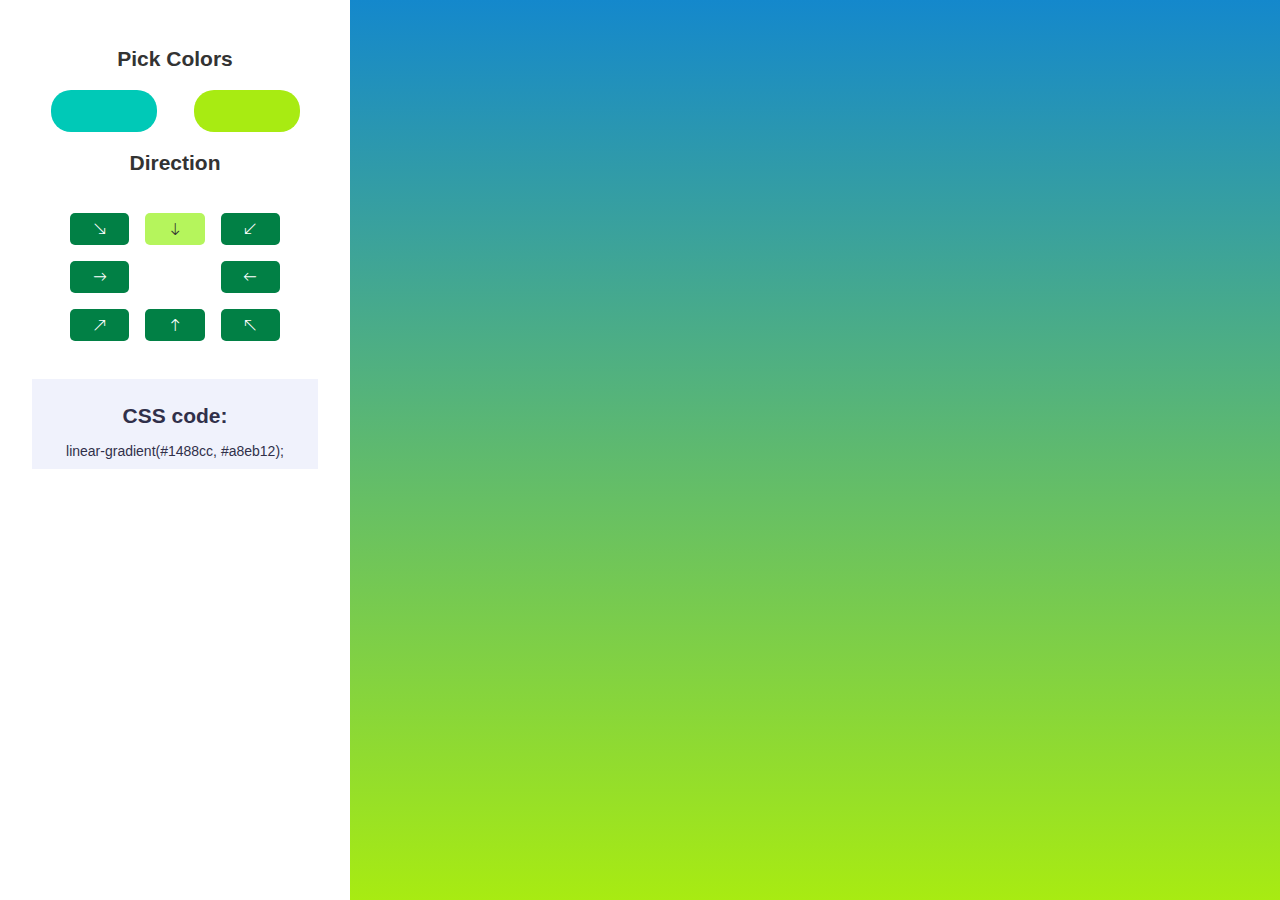
<file: bg-generator/index.html>
<!DOCTYPE html>
<html lang="en">

<head>
    <meta charset="UTF-8" />
    <meta name="viewport" content="width=device-width, initial-scale=1.0" />
    <link rel="preconnect" href="https://fonts.gstatic.com" />
    <link href="https://fonts.googleapis.com/css2?family=Source+Sans+Pro&display=swap" rel="stylesheet" />
    <link rel='stylesheet' href='https://cdn.jsdelivr.net/npm/bootstrap-icons@1.7.2/font/bootstrap-icons.css'>
    <link rel="stylesheet" href="style.css" />
    <title>Background Generator</title>
</head>

<body>
    <aside>
        <form id="bg-generator">
            <h2>Pick Colors</h2>
            <div class="color-picker">
                <input type="color" id="first-color" class="color-picker" value="#00c9b7"
                    aria-label="pick first color" />
                <input type="color" id="second-color" class="color-picker" value="#A8EB12"
                    aria-label="pick second color" />
            </div>
            <h2>Direction</h2>
            <div class="directions">
                <div class="direction">
                    <input type="radio" name="direction" value="to bottom right" id="to_bottom_right"
                        class="direction" />
                    <label for="to_bottom_right" aria-label="to bottom right"><span
                            class="bi bi-arrow-down-right"></span></label>
                </div>
                <div class="direction">
                    <input checked type="radio" name="direction" value="to bottom" id="to_bottom" class="direction" />
                    <label for="to_bottom" aria-label="to bottom"><span class="bi bi-arrow-down"></span></label>
                </div>
                <div class="direction">
                    <input type="radio" name="direction" value="to bottom left" id="to_bottom_left" class="direction" />
                    <label for="to_bottom_left" aria-label="to bottom left"><span
                            class="bi bi-arrow-down-left"></span></label>
                </div>
                <div class="direction">
                    <input type="radio" name="direction" value="to right" id="to_right" class="direction" />
                    <label for="to_right" aria-label="to right"><span class='bi bi-arrow-right'></span></label>
                </div>
                <div class="direction"></div>
                <div class="direction">
                    <input type="radio" name="direction" value="to left" id="to_left" class="direction" />
                    <label for="to_left" aria-label="to left"><span class="bi bi-arrow-left"></span></label>
                </div>
                <div class="direction">
                    <input type="radio" name="direction" value="to top right" id="to_top_right" class="direction" />
                    <label for="to_top_right" aria-label="to top right"><span
                            class="bi bi-arrow-up-right"></span></label>
                </div>
                <div class="direction">
                    <input type="radio" name="direction" value="to top" id="to_top" class="direction" />
                    <label for="to_top" aria-label="to top"><span class="bi bi-arrow-up"></span></label>
                </div>
                <div class="direction">
                    <input type="radio" name="direction" value="to top left" id="to_top_left" class="direction" />
                    <label for="to_top_left" aria-label="to top left"><i class="bi bi-arrow-up-left"></i></label>
                </div>
            </div>
        </form>
        <div id="bg-color-codes">
            <h2>CSS code:</h2>
            <p>linear-gradient(#1488cc, #a8eb12);</p>
        </div>
        <script src="script.js"></script>
        </section>
</body>

</html>
</file>
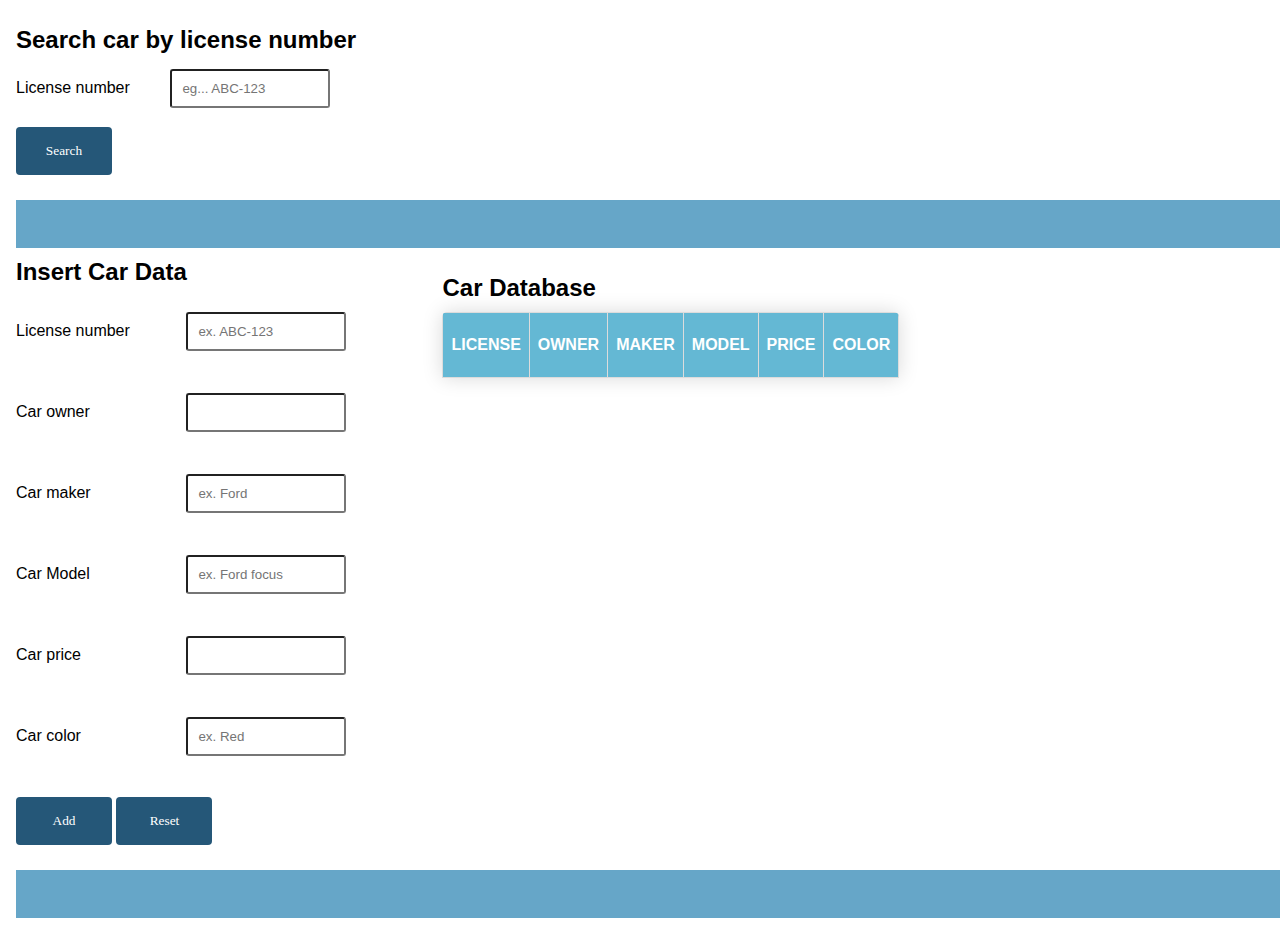
<file: car-database/index.html>
<!DOCTYPE html>
<html lang="en">

<head>
    <meta charset="UTF-8" />
    <meta http-equiv="X-UA-Compatible" content="IE=edge" />
    <meta name="viewport" content="width=device-width, initial-scale=1.0" />
    <link rel="preconnect" href="https://fonts.gstatic.com" />
    <title>Car Registration Database</title>
    <link rel="stylesheet" href="style.css" />
</head>

<body>
    <main>
        <section class="search-box">
            <h2>Search car by license number</h2>
            <label for="search">License number</label>
            <input type="text" id="search" placeholder="eg... ABC-123" />
            <div>
                <button type="button" id="search-button">
                    Search
                </button>
                <p id="result"></p>
            </div>
        </section>

        <section class="data-container">
            <section class="data-form">
                <h2>Insert Car Data</h2>
                <form id="form">
                    <div>
                        <label for="license-number">License number</label>
                        <input type="text" id="license-number" class="data-input" placeholder="ex. ABC-123" required />
                    </div>
                    <div>
                        <label for="car-owner">Car owner</label>
                        <input type="text" id="car-owner" class="data-input" required />
                    </div>

                    <div>
                        <label for="car-company">Car maker</label>
                        <input type="text" id="car-company" class="data-input" placeholder="ex. Ford" required />
                    </div>

                    <div>
                        <label for="car-model">Car Model</label>
                        <input type="text" id="car-model" class="data-input" placeholder="ex. Ford focus" required />
                    </div>

                    <div>
                        <label for="car-price">Car price</label>
                        <input type="number" id="car-price" class="data-input" required />
                    </div>

                    <div>
                        <label for="car-color">Car color</label>
                        <input type="text" id="car-color" class="data-input" placeholder="ex. Red" required />
                    </div>

                    <div class="input-btns">
                        <button type="submit" id="submit">Add</button>
                        <button type="reset">Reset</button>
                    </div>
                </form>
            </section>
            <section class="data-table">
                <h2>Car Database</h2>
                <table id="table">
                    <thead>
                        <tr>
                            <th>License</th>
                            <th>Owner</th>
                            <th>Maker</th>
                            <th>Model</th>
                            <th>Price</th>
                            <th>Color</th>
                        </tr>
                    </thead>
                    <tbody></tbody>
                </table>
            </section>
        </section>
    </main>
    <script src="script.js"></script>
</body>

</html>
</file>
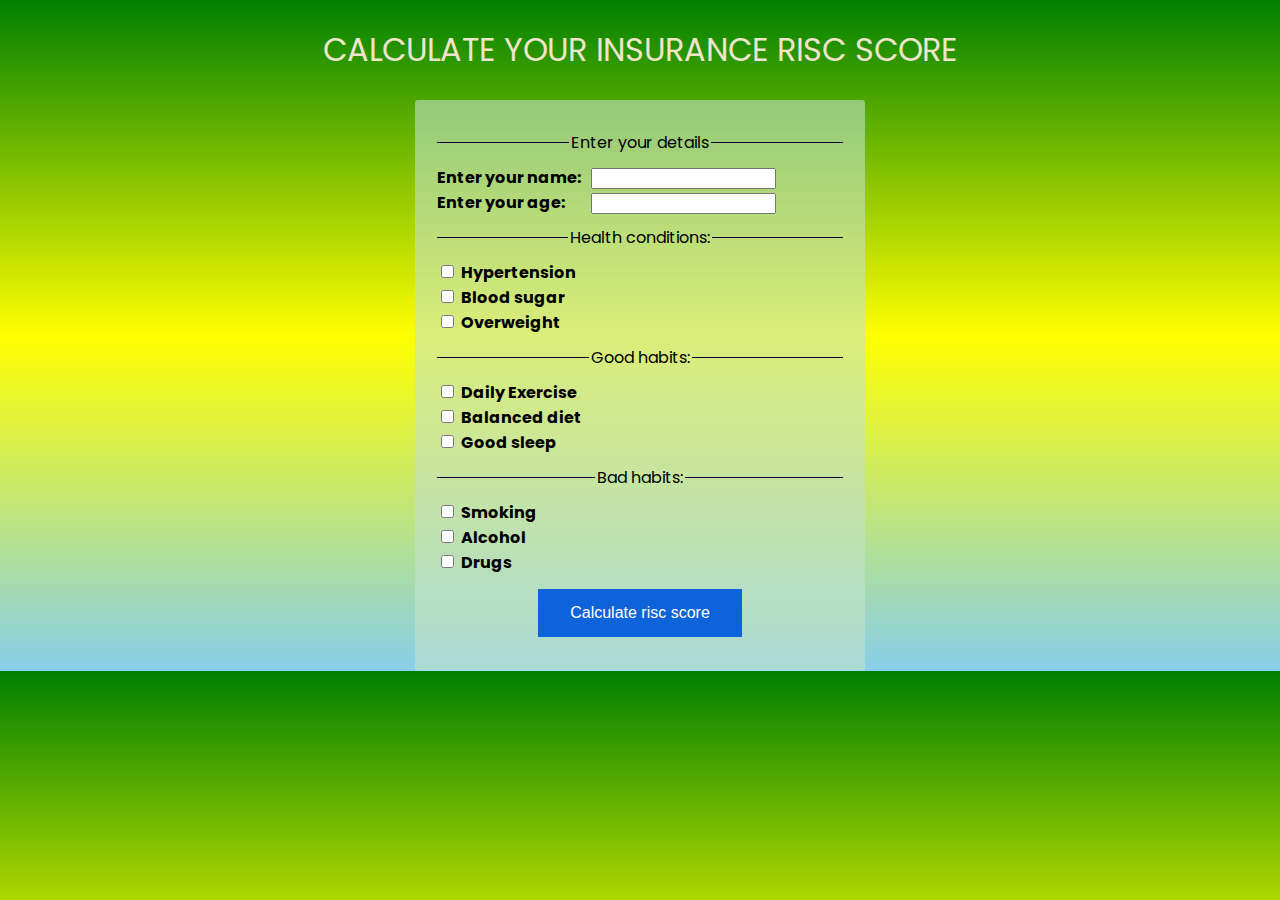
<file: insurance-calculator/index.html>
<!DOCTYPE html>
<html lang="en">

<head>
  <meta charset="UTF-8" />
  <meta http-equiv="X-UA-Compatible" content="IE=edge" />
  <meta name="viewport" content="width=device-width, initial-scale=1.0" />
  <link rel="stylesheet" href="style.css" />
  <link rel="preconnect" href="https://fonts.googleapis.com" />
  <link rel="preconnect" href="https://fonts.gstatic.com" crossorigin />
  <title>Calculate your risk score</title>
</head>

<body>
  <h1>CALCULATE YOUR INSURANCE RISC SCORE </h1>
  <form id="form">
    <fieldset>
      <legend id="first_h2">Enter your details</legend>
      <div>
        <label for="name">Enter your name:</label>
        <input type="text" id="name" required />
      </div>
      <div>
        <label for="age">Enter your age:</label>
        <input type="number" id="age" required />
      </div>
    </fieldset>
    <fieldset>
      <legend>Health conditions:</legend>
      <div class="checkboxes">
        <div>
          <input type="checkbox" name="health-conditions" id="hypertension" />
          <label for="hypertension">Hypertension</label>
        </div>
        <div>
          <input type="checkbox" name="health-conditions" id="blood-sugar" />
          <label for="blood-sugar">Blood sugar</label>
        </div>
        <div>
          <input type="checkbox" name="health-conditions" id="overweight" />
          <label for="overweight">Overweight</label>
        </div>
      </div>
    </fieldset>
    <fieldset>
      <legend>Good habits:</legend>
      <div>
        <input type="checkbox" name="good-habits" id="exercise" />
        <label for="exercise">Daily Exercise</label>
      </div>
      <div>
        <input type="checkbox" name="good-habits" id="balanced-diet" />
        <label for="balanced-diet">Balanced diet</label>
      </div>
      <div>
        <input type="checkbox" name="good-habits" id="good-sleep" />
        <label for="good-sleep">Good sleep</label>
      </div>
    </fieldset>
    <fieldset>
      <legend>Bad habits:</legend>
      <div>
        <input type="checkbox" name="bad-habits" id="smoking" />
        <label for="smoking">Smoking</label>
      </div>
      <div>
        <input type="checkbox" name="bad-habits" id="alcohol" />
        <label for="alcohol">Alcohol</label>
      </div>
      <div>
        <input type="checkbox" name="bad-habits" id="drugs" />
        <label for="drugs">Drugs</label>
      </div>
    </fieldset>
    <div class="submit">
      <button type="submit">Calculate risc score</button>
    </div>
    <div id="result"></div>
  </form>
  <script src="script.js"></script>
</body>

</html>
</file>
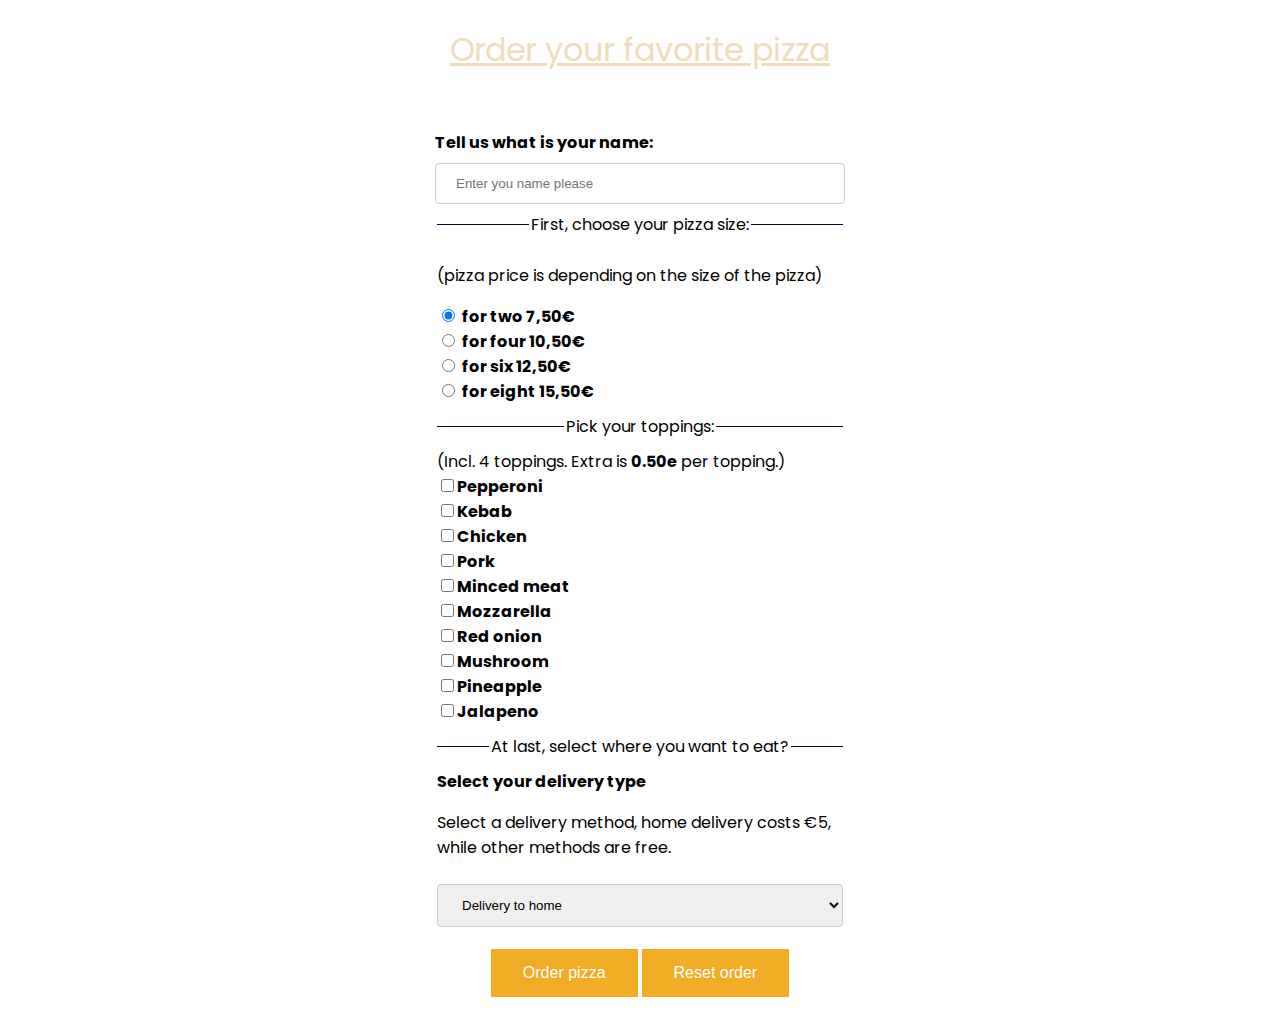
<file: pizza-order/index.html>
<!DOCTYPE html>
<html lang="en">

<head>
  <meta charset="UTF-8" />
  <meta http-equiv="X-UA-Compatible" content="IE=edge" />
  <meta name="viewport" content="width=device-width, initial-scale=1.0" />
  <title>Pizza Order app</title>
  <link rel="stylesheet" href="./style.css">
</head>

<body>
  <main>
    <h1>Order your favorite pizza</h1>
    <form id="order">
      <div>
        <label for="customer-name">Tell us what is your name:</label>
        <input type="text" placeholder="Enter you name please" id="customer-name" required />
      </div>
      <fieldset>
        <legend>First, choose your pizza size:</legend>
        <p>(pizza price is depending on the size of the pizza)</p>
        <div>
          <input class="size" id="size1" type="radio" value="two:7.5" name="pizza-size" checked />
          <label for="size1" class="size-label">for two 7,50€</label>
        </div>
        <div>
          <input class="size" id="size2" type="radio" value="four:10.5" name="pizza-size" />
          <label for="size2" class="size-label">for four 10,50€</label>
        </div>
        <div>
          <input class="size" id="size3" type="radio" value="six:12.5" name="pizza-size" />
          <label for="size3" class="size-label">for six 12,50€</label>
        </div>
        <div>
          <input class="size" id="size4" type="radio" value="eight:15.5" name="pizza-size" />
          <label for="size4" class="size-label">for eight 15,50€</label>
        </div>
      </fieldset>

      <fieldset>
        <legend class="section-header">
          Pick your toppings:<br>
        </legend>
        <span class="header-subtxt">(Incl. 4 toppings. Extra is
          <strong>0.50e</strong> per topping.)</span>

        <ul>
          <li><input type="checkbox" class="item-toppings" value="Pepperoni" name="toppings" id="pepperoni"><label
              for="pepperoni">Pepperoni</label></li>
          <li><input type="checkbox" class="item-toppings" value="Kebab" name="toppings" id="kebab"><label
              for="kebab">Kebab</label></li>
          <li><input type="checkbox" class="item-toppings" value="Chicken" name="toppings" id="chicken"><label
              for="chicken">Chicken</label></li>
          <li><input type="checkbox" class="item-toppings" value="Pork" name="toppings" id="pork"><label
              for="pork">Pork</label></li>
          <li><input type="checkbox" class="item-toppings" value="Minced meat" name="toppings" id="mincedmeat"><label
              for="mincedmeat">Minced meat</label></li>
          <li><input type="checkbox" class="item-toppings" value="Mozzarella" name="toppings" id="mozzarella"><label
              for="mozzarella">Mozzarella</label></li>
          <li><input type="checkbox" class="item-toppings" value="Red onion" name="toppings" id="redonion"><label
              for="redonion">Red onion</label></li>
          <li><input type="checkbox" class="item-toppings" value="Mushroom" name="toppings" id="mushroom"><label
              for="mushroom">Mushroom</label></li>
          <li><input type="checkbox" class="item-toppings" value="Pineapple" name="toppings" id="pineapple"><label
              for="pineapple">Pineapple</label></li>
          <li><input type="checkbox" class="item-toppings" value="Jalapeno" name="toppings" id="jalapeno"><label
              for="jalapeno">Jalapeno</label></li>
        </ul>
      </fieldset>
      <fieldset>
        <legend>At last, select where you want to eat?</legend>
        <label for="delivery-type">Select your delivery type</label>
        <p>
          Select a delivery method, home delivery costs €5, while other
          methods are free.
        </p>
        <select name="delivery" id="delivery-type">
          <option value="home" checked>Delivery to home</option>
          <option value="eat in">Eat in</option>
          <option value="pickup">Pickup food</option>
        </select>
      </fieldset>
      <div class="submit">
        <button type="submit">Order pizza</button>
        <button type="reset">Reset order</button>
      </div>
      <div id="result"></div>
    </form>

  </main>

  <script src="./script.js"></script>

</body>

</html>
</file>
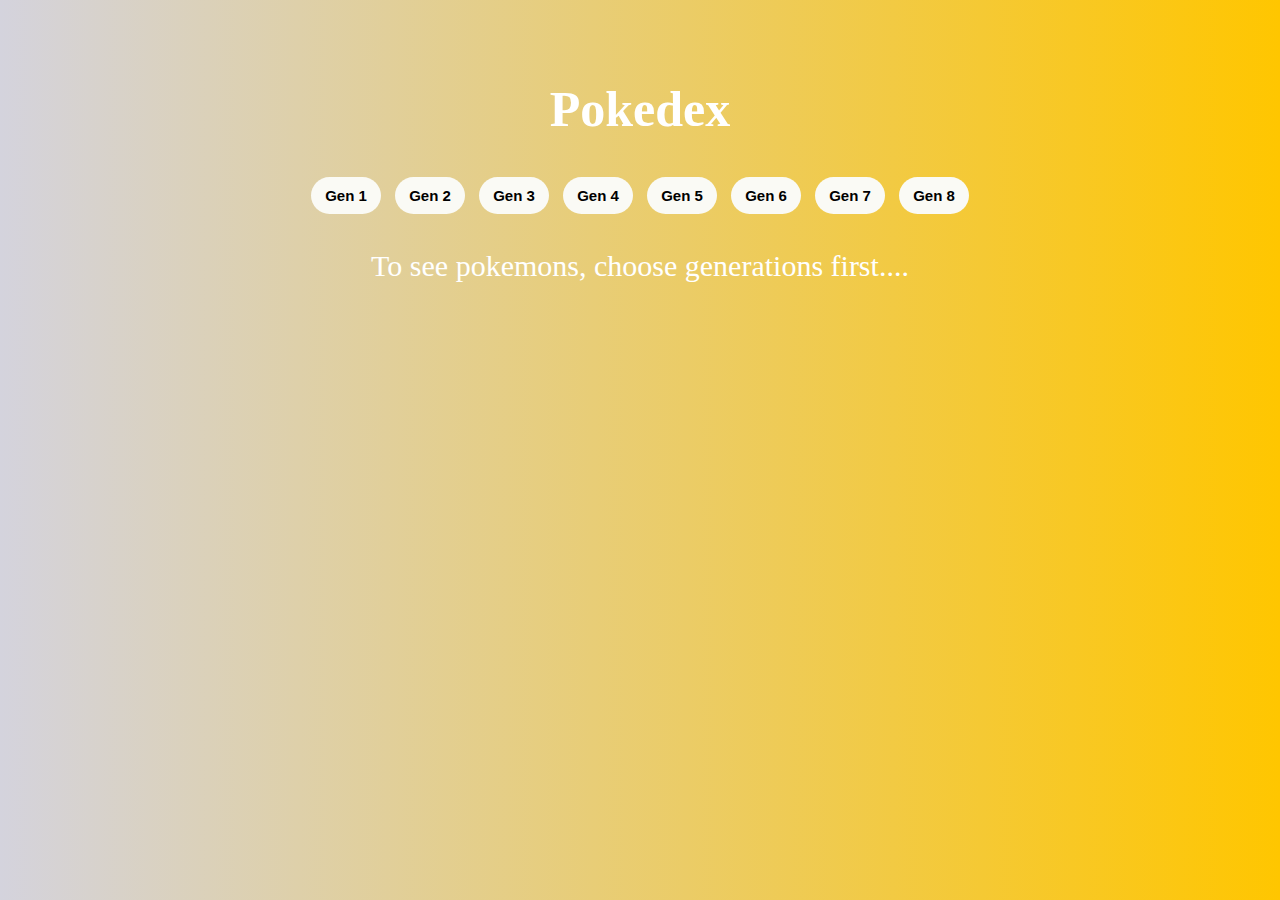
<file: pokedex/index.html>
<!DOCTYPE html>
<html lang="en">

<head>
    <meta charset="UTF-8">
    <meta name="viewport" content="width=device-width, initial-scale=1.0">
    <title>PokeDex</title>
    <link rel="stylesheet" href="styles.css">
</head>

<body>
    <div class="container">
        <h1>Pokedex</h1>
        <div class="gen-buttons">
            <button type="button" value="1">Gen 1</button>
            <button type="button" value="2">Gen 2</button>
            <button type="button" value="3">Gen 3</button>
            <button type="button" value="4">Gen 4</button>
            <button type="button" value="5">Gen 5</button>
            <button type="button" value="6">Gen 6</button>
            <button type="button" value="7">Gen 7</button>
            <button type="button" value="8">Gen 8</button>
        </div>
        <div class="info">
            <p id="result">To see pokemons, choose generations first....</p>
        </div>
        <div class="search">
            <input aria-label="search pokemon" type="search" placeholder="Search pokemons" />
        </div>
        <div class="cards"></div>
    </div>
    <script src="script.js"></script>
</body>

</html>
</file>
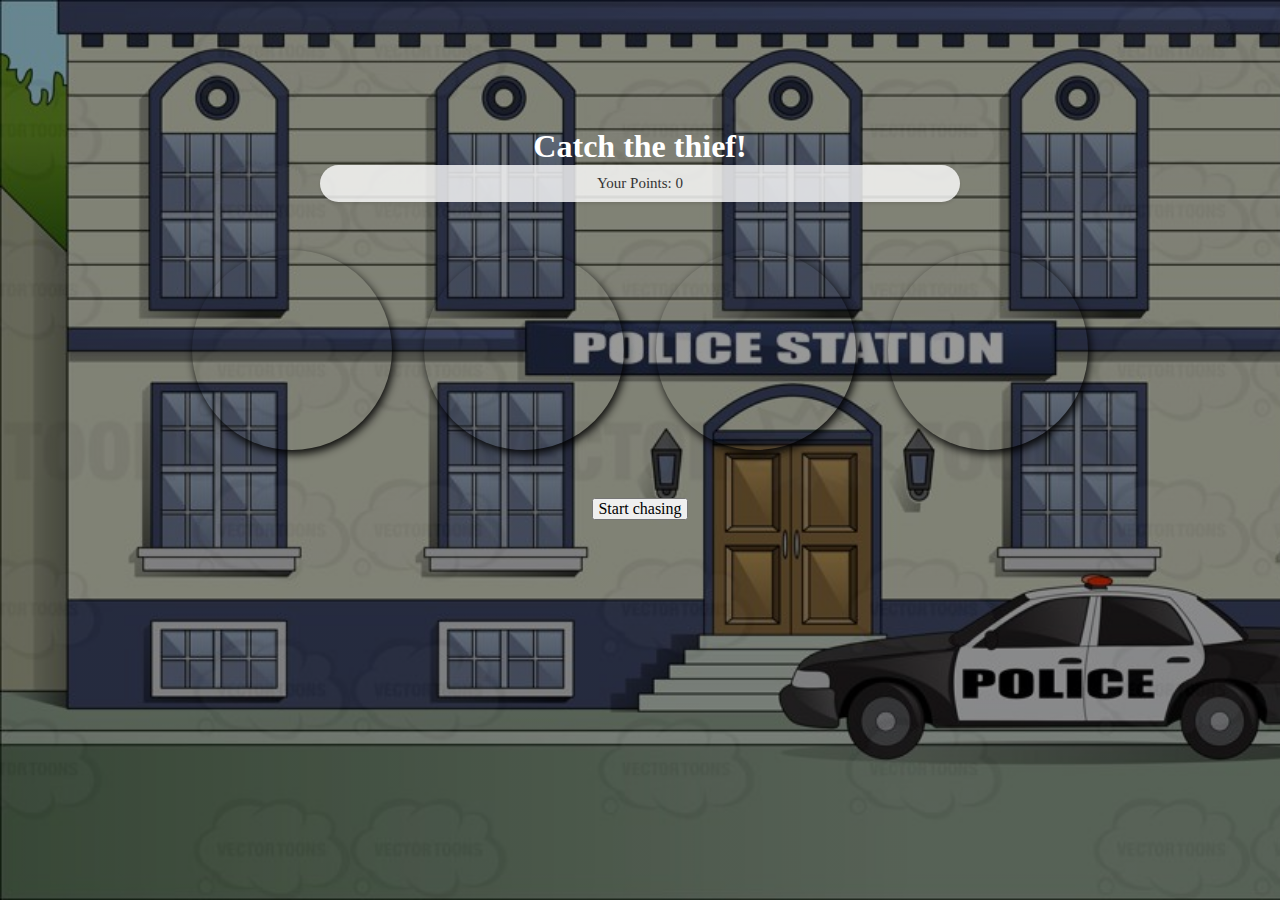
<file: speed-game/index.html>
<!DOCTYPE html>
<html lang="en">

<head>
    <meta charset="UTF-8" />
    <meta http-equiv="X-UA-Compatible" content="IE=edge" />
    <meta name="viewport" content="width=device-width, initial-scale=1.0" />
    <link rel="stylesheet" href="style.css" />
    <title>Speed game</title>
</head>

<body>
    <div class="cover">
        <div class="container">
            <h1>Catch the thief!</h1>
            <div class="header">
                <div id="caught">
                    Your Points: <span id="score">0</span>
                </div>
            </div>

            <div class="circles">
                <div id="1" class="circle"></div>
                <div id="2" class="circle"></div>
                <div id="3" class="circle"></div>
                <div id="4" class="circle"></div>
            </div>
            <button class="startBtn">Start chasing</button>
            <button class="stopBtn">Stop chasing</button>
        </div>
        <div class="overlay">
            <div class="modal">
                <h2>You lost!</h2>
                <p id="result"></p>
                <button class="btn close" id="closeButton">Close</button>
            </div>
        </div>

    </div>
    <script src="script.js"></script>
</body>

</html>
</file>
<file: bg-generator/style.css>
* {
  margin: 0;
  padding: 0;
  box-sizing: border-box;
}
body {
  font-family: "Rubik", sans-serif;
  background-image: linear-gradient(#1488cc, #a8eb12);
  height: 100%;
  margin: 0;
  font-size: 14px;
}
h2 {
  margin: 15px 0;
}

.color-picker {
  display: flex;
  justify-content: space-around;
}

aside {
  background-color: #ffffff;
  max-width: 350px;
  min-width: 200px;
  height: 100vh;
  color: #333;
  text-align: center;
  padding: 2rem;
}

input[type="color"] {
  background-color: transparent;
  width: 110px;
  height: 50px;
  border: none;
  cursor: pointer;
}
input[type="color"]::-webkit-color-swatch {
  border-radius: 20px;
  border: none;
}

input[type="radio"] {
  display: none;
}

label {
  margin: 0.5rem;
  background-color: rgba(0, 128, 68, 0.995);
  display: block;
  padding: 0.5rem;
  border-radius: 5px;
  border-color: turquoise;
  color: white;
  cursor: pointer;
}

input[type="radio"]:checked + label {
  background-color: rgb(181, 245, 92);
  color: #333;
}

.directions {
  display: flex;
  justify-content: space-between;
  margin: 30px 30px;
  flex-wrap: wrap;
}

.direction {
  flex: 0 0 33.3333%;
}

#bg-color-codes {
  background-color: #f0f2fc;
  color: #30304a;
  padding: 10px 20px;
}
</file>
<file: car-database/style.css>
* {
  box-sizing: border-box;
  padding: 0px;
  margin: 0px;
}

body {
  --Background-color: #66a6c8;
  --button: #255778;
  font-family: Verdana, Geneva, Tahoma, sans-serif;
  line-height: 3rem;
}

main {
  display: flex;
  flex-wrap: wrap;
  min-width: 100vw;
  margin: 1rem 1rem;
  border-bottom: 3rem solid var(--Background-color);
}

/* general styling */
div {
  margin-bottom: 10px;
}

label {
  display: inline-block;
  width: 150px;
}

input {
  padding: 10px 10px;
  width: 10rem;
  border-radius: 3px;
}
input[type="text"]:focus {
  outline: none;
  border: 2px solid rgba(225, 165, 15, 0.899);
}

button {
  border: none;
  color: white;
  border-radius: 4px;
  background-color: var(--button);
  font-family: Verdana;
  padding: 1rem;
  width: 6rem;
  margin: 15px 0;
}

/* search box styling */

.search-box {
  flex-basis: 100%;
  border-bottom: 3rem solid var(--Background-color);
}

.search-box > input {
  display: inline-block;
}

/* data container layout */
.data-container {
  display: flex;
}

/* data input style */
.data-input {
  margin: 1rem 1rem;
  justify-content: flex-start;
}
.data-input > div {
  display: inline;
}

/* Table Style */
.data-table {
  margin: 1rem 5rem;
}

#table {
  border-collapse: collapse;
  width: 100%;
  border-radius: 5px 5px 0 0;
  overflow: hidden;
  box-shadow: 0 0 20px rgba(0, 0, 0, 0.15);
}

#table th {
  text-transform: uppercase;
  padding-top: 12px;
  padding-bottom: 12px;
  background-color: rgb(100, 184, 212);
  color: white;
}

#table td,
#table th {
  border: 1px solid gainsboro;
  padding: 8px;
  text-align: center;
}

#table tr:nth-child(odd) {
  background-color: gainsboro;
  color: black;
}
</file>
<file: insurance-calculator/style.css>
@import url("https://fonts.googleapis.com/css?family=Poppins:200i,400&display=swap");
* {
  box-sizing: border-box;
  --distance: 15;
  --color: #103;
}
body {
  margin: 0;
  font-family: Poppins, sans-serif;
  background-image: linear-gradient(green, yellow, skyblue);
}
form {
  max-width: 450px;
  margin: 0 auto;
  box-shadow: 2px 5px 10px rgba (0, 0, 0, 0.6);
  border-radius: 3px;
  padding: 30px 20px;
  background: rgba(195, 225, 201, 0.6);
}

.required {
  color: red;
}

h1 {
  text-align: center;
  font-weight: 400;
  line-height: 1.8;
  transition: all 0.1s;
  color: #efe5cd;
}
input[type="text number"],
select {
  width: 100%;
  padding: 12px 20px;
  margin: 8px 0;
  display: inline-block;
  border: 1px solid #ccc;
  border-radius: 4px;
  box-sizing: border-box;
}

label {
  font-weight: bold;
  text-align: left;
  display: inline-block;
  width: 150px;
}

legend {
  text-align: center;
}

fieldset {
  border: none;
  border-top: 1px solid var(--color);
  padding: 10px 0;
}

fieldset ul {
  list-style: none;
  margin: 0;
  padding: 0;
}

.submit {
  display: flex;
  align-items: center;
  justify-content: center;
}
#result {
  text-align: center;
}

button {
  background-color: #0e63da;
  border: none;
  color: white;
  padding: 15px 32px;
  text-align: center;
  text-decoration: none;
  display: inline-block;
  font-size: 16px;
  margin: 4px 2px;
  cursor: pointer;
}
</file>
<file: pizza-order/style.css>
@import url("https://fonts.googleapis.com/css?family=Poppins:200i,400&display=swap");
* {
  box-sizing: border-box;
  --distance: 15;
  --color: #103;
}
body {
  margin: 0;
  font-family: Poppins, sans-serif;
  background: url("http://www.qualiapizza.com/upload/5.jpg") center no-repeat;
}
h1 {
  text-align: center;
  font-weight: 400;
  line-height: 1.8;
  text-decoration: underline;
  transition: all 0.1s;
  color: #eeddbb;
}
/* form styling */

form {
  max-width: 450px;
  margin: 0 auto;
  box-shadow: 2px 5px 10px rgba (0, 0, 0, 0.4);
  border-radius: 3px;
  padding: 30px 20px;
  background: rgba(255, 255, 255, 0.8);
}

.required {
  color: red;
}

input[type="text"],
select {
  width: 100%;
  padding: 12px 20px;
  margin: 8px 0;
  display: inline-block;
  border: 1px solid #ccc;
  border-radius: 4px;
  box-sizing: border-box;
}

label {
  font-weight: bold;
  text-align: left;
}

legend {
  text-align: center;
}

fieldset {
  border: none;
  border-top: 1px solid var(--color);
  padding: 10px 0;
}

fieldset ul {
  list-style: none;
  margin: 0;
  padding: 0;
}

/* button styling */
.submit {
  display: flex;
  align-items: center;
  justify-content: center;
}

button {
  background-color: #f1ad25;
  border: none;
  color: white;
  padding: 15px 32px;
  text-align: center;
  text-decoration: none;
  display: inline-block;
  font-size: 16px;
  margin: 4px 2px;
  cursor: pointer;
}

/* display the result in center */
#result {
  text-align: center;
}
</file>
<file: pokedex/styles.css>
/* @import url("https://fonts.googleapis.com/css?family=Muli&display=swap");
@import url("https://fonts.googleapis.com/css?family=Lato:300,400&display=swap"); */

* {
  box-sizing: border-box;
}

body {
  display: flex;
  font-family: "Lato";
  margin: 0;
}

.container {
  background: #ffc600;
  background: linear-gradient(to right, #d4d3dd, #ffc600);
  text-align: center;
  width: 100%;
  min-height: 100vh;
}

h1 {
  font-size: 50px;
  color: white;
  margin-top: 5rem;
}

.gen-buttons > button {
  padding: 10px;
  border-radius: 20px;
  width: 70px;
  border: none;
  margin: 5px 5px;
  background-color: rgb(250, 250, 245);
  font-size: 15px;
  font-weight: 600;
  cursor: pointer;
}
.gen-buttons > button:hover {
  background-color: coral;
}

.info {
  color: white;
  font-size: 30px;
}

.search > input {
  visibility: hidden;
  border: none;
  border-radius: 20px;
  width: 600px;
  height: 35px;
  padding: 1rem;
}

.hide {
  display: none;
}

.img-container img {
  object-fit: cover;
  -webkit-filter: grayscale(100%);
  width: 100%;
}

.img-container {
  padding: 25px;
  background-color: white;
  border-radius: 50%;
}

.name-container p {
  color: black;
  font-size: 1rem;
}

.name-container {
  text-align: center;
  background: #d4d3dd;
  margin: -5px;
  margin-top: 0;
  border-bottom-left-radius: 15px;
  border-bottom-right-radius: 15px;
  padding: 5px;
}

.img-container img:hover {
  animation: shake 0.3s infinite;
  -webkit-filter: grayscale(0%);
}

.cards {
  display: flex;
  flex-wrap: wrap;
  justify-content: center;
  align-items: center;
}

.card {
  width: 200px;
  height: 250px;
  margin: 25px;
  border-radius: 15px;
  padding: 5px;
  background-color: white;
}

.card:hover .name-container {
  background: skyblue;
}

.icons {
  /* margin-top: 5px; */
  width: 25px;
  height: 25px;
  /* margin-right: 5px; */
}

@keyframes shake {
  0% {
    transform: translate(1px, 1px) rotate(0deg);
  }
  10% {
    transform: translate(-1px, -2px) rotate(-1deg);
  }
  40% {
    transform: translate(1px, -1px) rotate(1deg);
  }
  50% {
    transform: translate(-1px, 2px) rotate(-1deg);
  }
  60% {
    transform: translate(-3px, 1px) rotate(0deg);
  }
  90% {
    transform: translate(1px, 2px) rotate(0deg);
  }
  100% {
    transform: translate(1px, -2px) rotate(0deg);
  }
}
</file>
<file: speed-game/style.css>
* {
  padding: 0;
  margin: 0;
  font-family: cursive;
}
.cover {
  width: 100%;
  height: 100vh;
  background: linear-gradient(rgba(0, 0, 0, 0.4), rgba(0, 0, 0, 0.4)),
    url(assets/images/1.jpeg);
  background-size: cover;
}
.container {
  display: flex;
  justify-content: center;
  flex-direction: column;
  padding-top: 8em;
}

.container h1,
h4 {
  text-align: center;
  color: #ffff;
}
.startBtn,
.stopBtn {
  width: 6em;
  font-size: 1em;
  margin-left: auto;
  margin-right: auto;
  margin-bottom: 5px;
  z-index: 3;
}
.stopBtn {
  visibility: hidden;
}

.circles {
  display: inline-flex;
  cursor: url("assets/images/1.cur"), auto;
  justify-content: center;
  margin: 2em;
}
.circle {
  pointer-events: none;
  cursor: url("assets/images/1.cur");
  border-radius: 50%;
  width: 200px;
  height: 200px;
  box-shadow: 2px 4px 8px rgba(0, 0, 0, 1);
  opacity: 0.9;
  margin: 1em;
}

.circle-overlay {
  position: absolute;
  left: 50px;
  top: 50px;
  width: 200px;
  height: 200px;
  border-radius: 50%;
  box-shadow: 0px 0px 4px 10px rgba(0, 0, 0, 0.5) inset,
    0px 0px 0px 1000px rgba(0, 0, 0, 0.5);
}

.image_input {
  padding-left: 5px;
}
.active {
  content: url(assets/images/7.png);
  cursor: url("assets/images/1.cur"), auto;
  overflow: hidden;
  background-size: cover;
  box-shadow: 2px 4px 8px rgba(0, 0, 0, 1),
    0px 0px 0px 1000px rgba(0, 0, 0, 0.5);
}

.header {
  top: 0;
  left: 0;
  z-index: 3;
  display: flex;
  justify-content: center;
  padding: 13px 20px;
  font-size: 15px;
  color: #333;
  box-sizing: border-box;
  box-shadow: 0 2px 3px rgba(0, 0, 0, 0.1);
  background: rgba(255, 255, 255, 0.8);
  border-radius: 30px;
  margin: auto;
  width: 50%;
  padding: 10px;
}

.overlay {
  visibility: hidden;
  display: flex;
  justify-content: center;
  text-align: center;
  position: fixed;
  top: 0;
  left: 0;
  height: 100%;
  width: 100%;
  background: rgba(0, 0, 0, 0.8);
  align-items: center;
  color: #333;
}
.close {
  margin-top: 3em;
}
.overlay .modal {
  background: white;
  width: 30vw;
  border-radius: 10px;
  color: #032330;
  padding: 2rem;
  position: absolute;
  top: 33%;
  left: 35%;
  padding-bottom: 10px;
}
</file>
